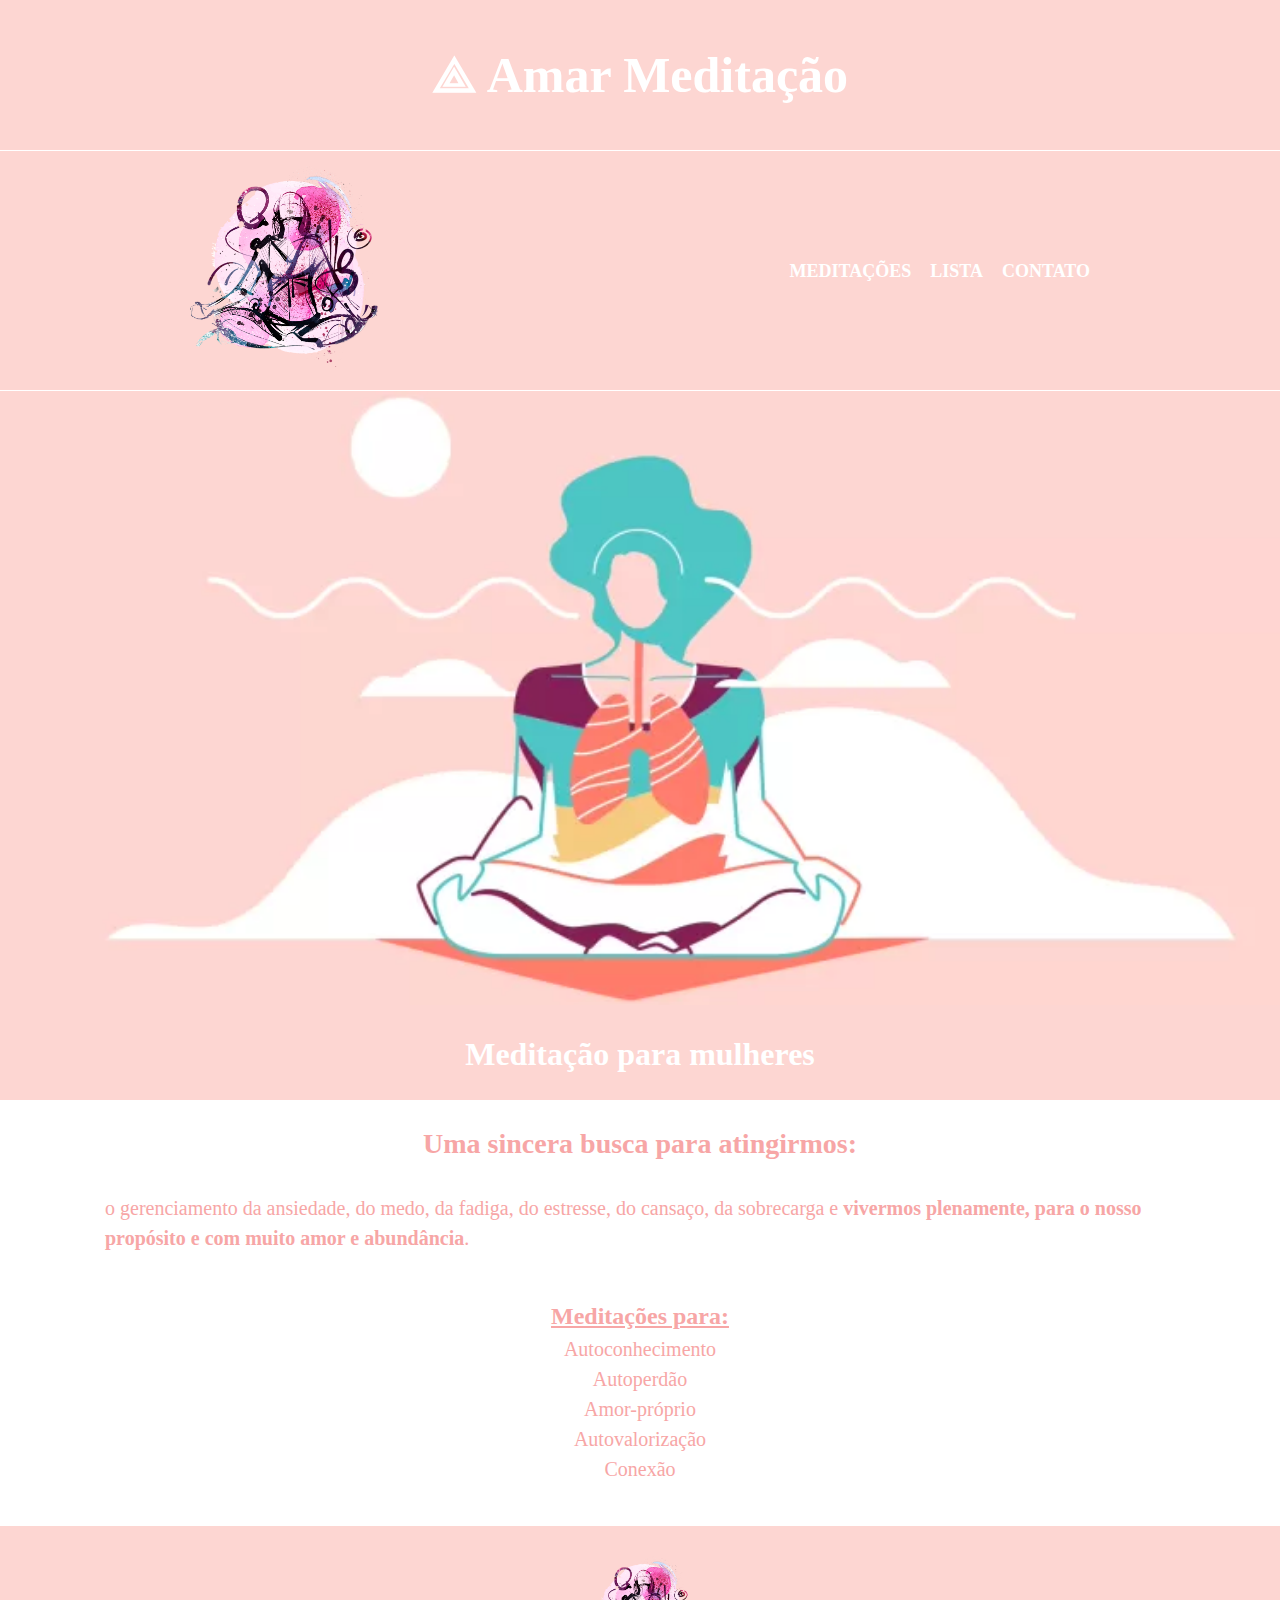
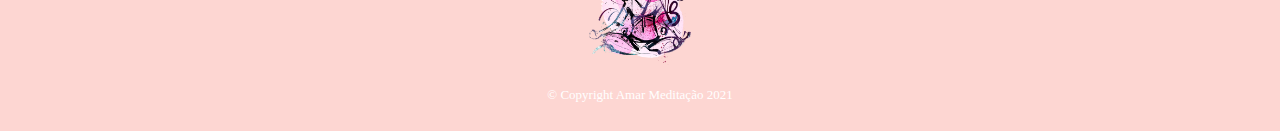
<file: meditacao/index.html>
<!DOCTYPE html>
<html lang="pt-br">
    <head>
        <meta charset="UTF-8">
        <title>Amar Meditação</title>
        <link rel="stylesheet" href="reset.css">
        <link rel="stylesheet" href="style-home.css">
        <meta property="og:image" content="https://viviandhj.github.io/portfolio/meditacao/small-image.png">
    </head>

    <body>
        <h1 class="centered-text font-white">&#10177; Amar Meditação</h1>
        <header class="border-header">
             <div class="caixa">
                
                <h1 ><img class="header-img" src="small-image.png"></h1>
                <nav>
                    <ul>  
                        <li><a href="meditacoes.html">Meditações</a></li>
                        <li><a href="lista.html">Lista</a></li>
                        <li><a href="contato.html">Contato</a></li>
                    </ul>
                </nav>
            </div>
        </header>
        
        <main>
            
            <div>
                
                 <img class="main-image" src="main-image.png">
            </div>

            <h2>Meditação para mulheres</h2>

            <div class="sq-midle">
                <h3>Uma sincera busca para atingirmos:</h3>
    
                <p class="text-description">o gerenciamento da ansiedade, do medo, da fadiga, do estresse, do cansaço, da sobrecarga e <em>vivermos plenamente, para o nosso propósito e com muito amor e abundância</em>.
                </p> 
            
                <ul class="text-table">
                    <h4><a href="meditacoes.html">Meditações para:</h4></a>
                        <li>Autoconhecimento</li>
                        <li>Autoperdão</li>
                        <li>Amor-próprio</li>
                        <li>Autovalorização</li>
                        <li>Conexão</li>
                </ul>
    
            </div>
        </main>

        <footer>
            <img src="small-image.png">
            <p class="copyright">&copy; Copyright Amar Meditação 2021</p>
        </footer>

    </body>


</html>
</file>
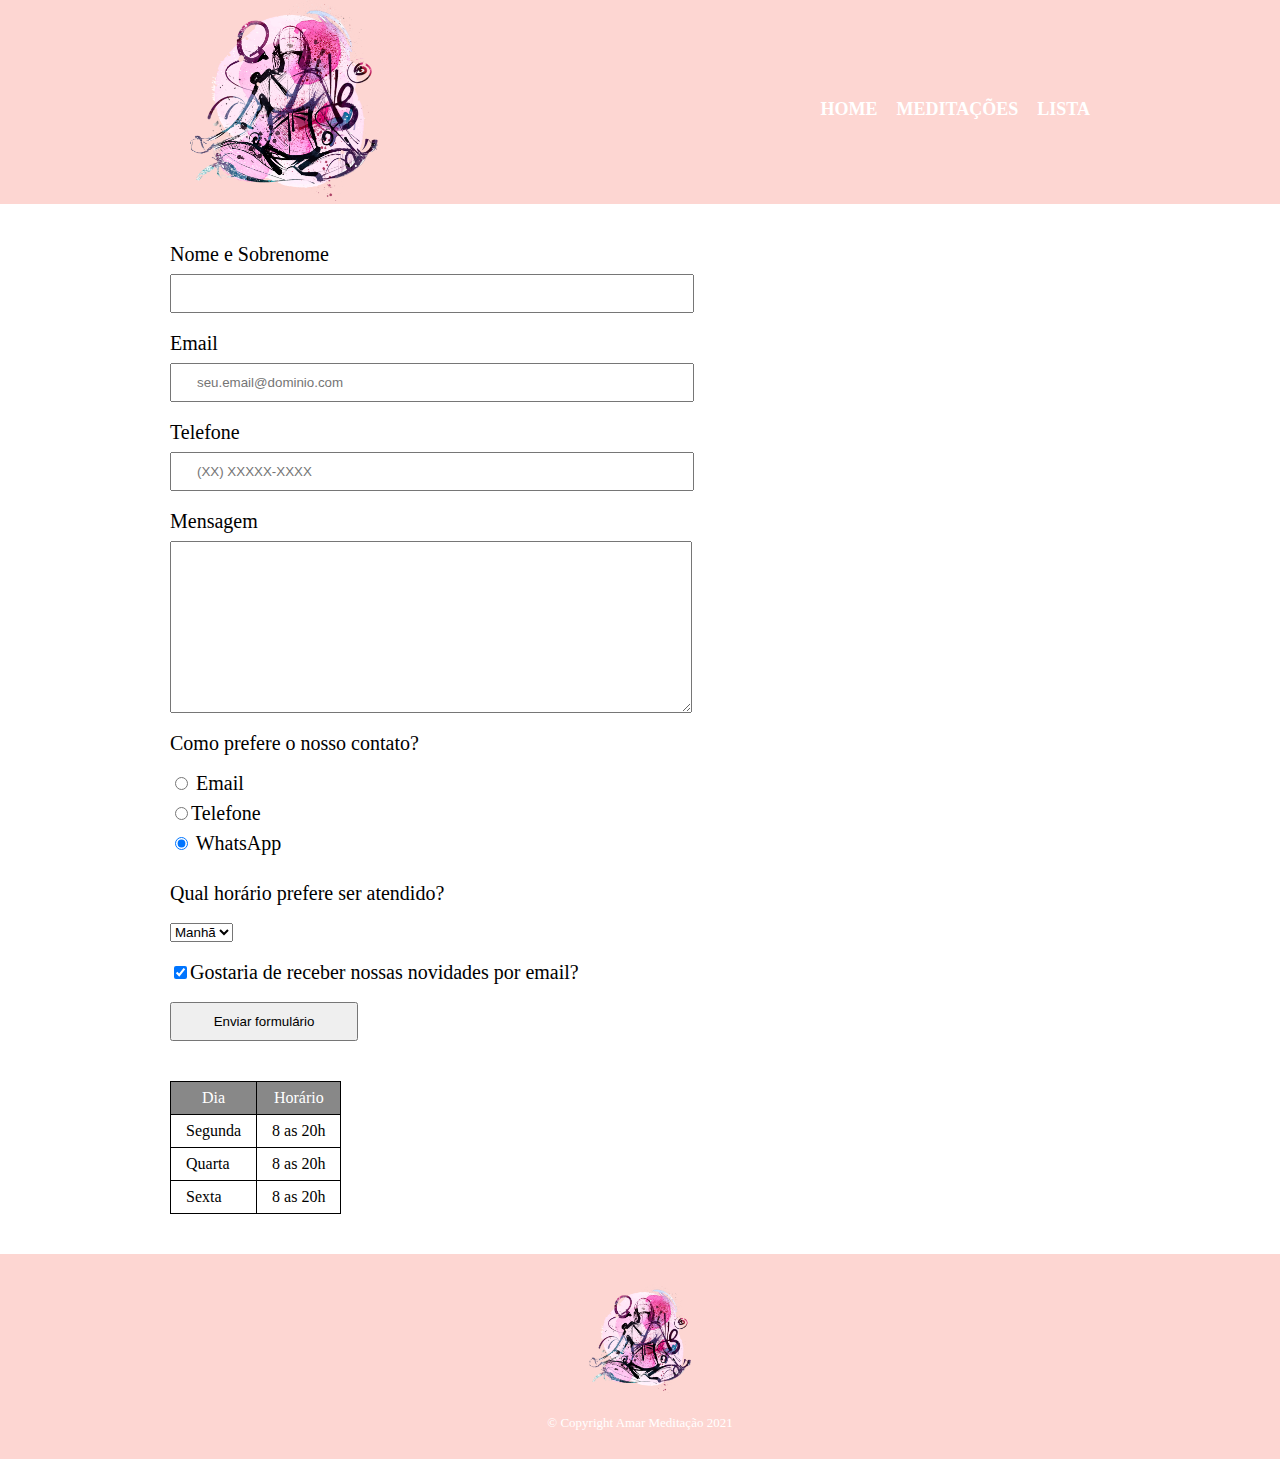
<file: meditacao/contato.html>
<!DOCTYPE html>
<html lang="pt-br">
    <head>
        <meta charset="UTF-8">
        <link rel="stylesheet" href="reset.css">
        <link rel="stylesheet" href="style.css">
        <title>Contato</title>
        <meta property="og:image" content="https://viviandhj.github.io/portfolio/meditacao/small-image.png">
    </head>
    <body>
        <header>
            <div class="caixa">
                <h1><img class="header-img" src="small-image.png"></h1>
                <nav>
                    <ul>
                        <li><a href="index.html">Home</a></li>
                        <li><a href="meditacoes.html">Meditações</a></li>
                        <li><a href="lista.html">Lista</a></li>
                    </ul>
                </nav>
            </div>
        </header>

        <main>
            <form>
                <label for="nomesobrenome">Nome e Sobrenome</label>
                <input type="text" id="nomesobrenome" class="input-padrao" required>

                <label for="email">Email</label>
                <input type="text" id="email" class="input-padrao" placeholder="seu.email@dominio.com" required>

                <label for="telefone">Telefone</label>
                <input type="text" id="telefone" class="input-padrao" placeholder="(XX) XXXXX-XXXX" required>

                <label for="mensagem">Mensagem</label>
                <textarea cols="70" rows="10" id="mensagem" class="input-padrao" required></textarea>

                <fieldset>
                    <legend>Como prefere o nosso contato?</legend>
                    
                    <label for="radio-email"><input type="radio" name="contato" value="email" id="radio-email"> Email</label>
                   
                    <label for="radio-telefone"> <input type="radio" name="contato" value="telefone" id="radio-telefone">Telefone</label>
                    
                    <label for="radio-whatsapp"><input type="radio" name="contato" value="whatsapp" id="radio-whatsapp" checked> WhatsApp</label>
                    
                </fieldset>

                <fieldset>
                    <legend>Qual horário prefere ser atendido?</legend>
                    <select>
                        <option>Manhã</option>
                        <option>Tarde</option>
                        <option>Noite</option>
                    </select>
                </fieldset>

               <label class="checkbox"><input type="checkbox" checked>Gostaria de receber nossas novidades por email?</label>

                <input type="submit" value="Enviar formulário" class="enviar">
            </form>

            <table>
                <thead>
                    <tr>
                        <th>Dia</th>
                        <th>Horário</th>
                    </tr>
                </thead>
                <tbody>
                    <tr>
                        <td>Segunda</td>
                        <td>8 as 20h</td>
                    </tr>
                    <tr>
                        <td>Quarta</td>
                        <td>8 as 20h</td>
                    </tr>
                    <tr>
                        <td>Sexta</td>
                        <td>8 as 20h</td>
                    </tr>
                </tbody>
            </table>
        </main>

        <footer>
            <img src="small-image.png">
            <p class="copyright">&copy; Copyright Amar Meditação 2021</p>
        </footer>
    </body>
</html>
</file>
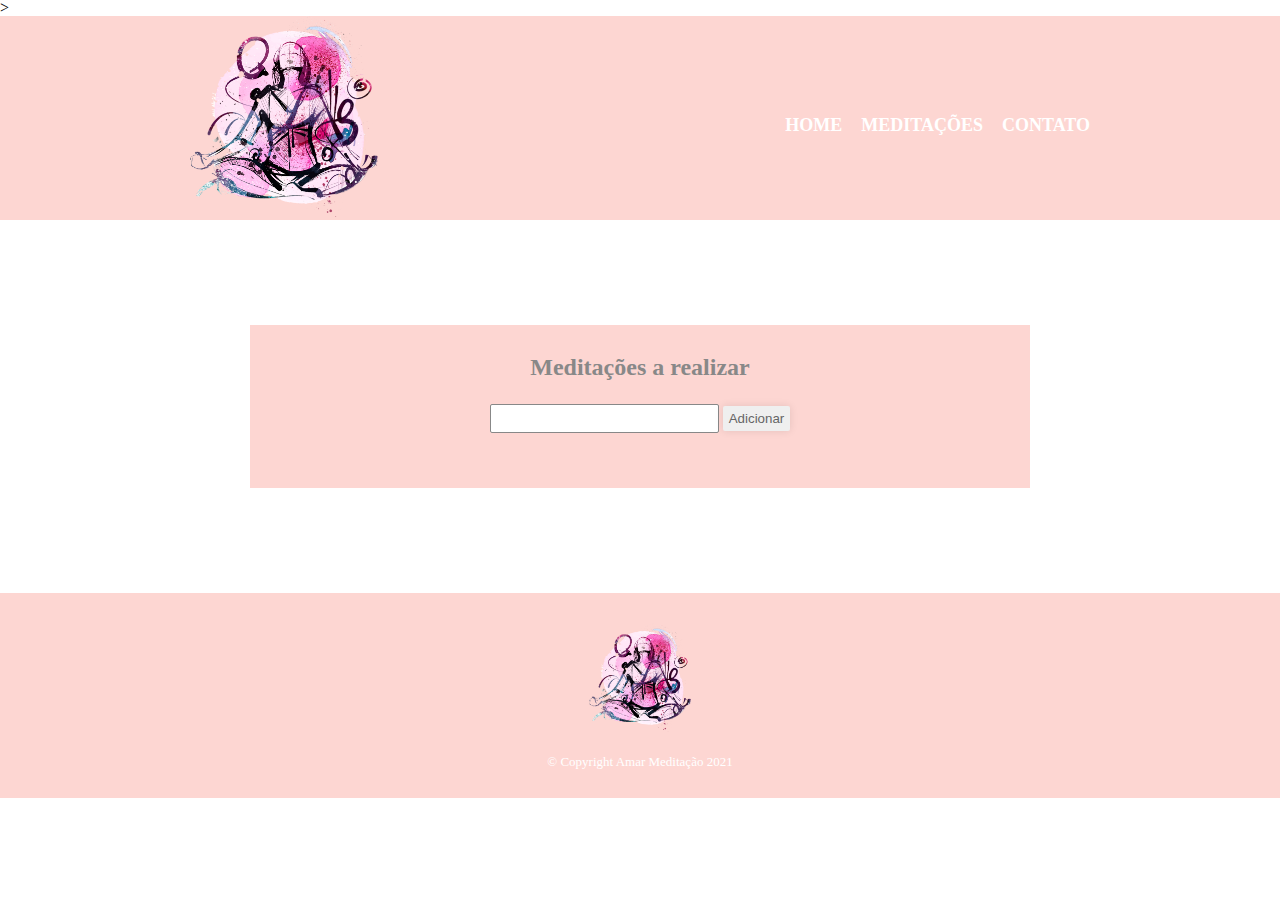
<file: meditacao/lista.html>
<!DOCTYPE html>
<html lang="pt-br">
    <head>
        <meta charset="UTF-8">
        <link rel="stylesheet" href="reset.css">
        <link rel="stylesheet" href="style.css">
        <title>Lista</title>
        <meta property="og:image" content="https://viviandhj.github.io/portfolio/meditacao/small-image.png">>
    </head>
    <body>
        <header>
            <div class="caixa">
                <h1><img class="header-img" src="small-image.png"></h1>
                <nav>
                    <ul>
                        <li><a href="index.html">Home</a></li>
                        <li><a href="meditacoes.html">Meditações</a></li>
                        <li><a href="contato.html">Contato</a></li>
                    </ul>
                </nav>
            </div>
        </header>

        <main>
            <div class="meditation-list">
                <h2>Meditações a realizar</h2>

                <form>
                    <input type="text" class="input-text" data-form-input>
                    <input type="submit" value="Adicionar" class="input-button" data-form-button>
                </form>

                <ul data-list>
                    
                </ul>

            </div>
        </main>

        <footer>
            <img src="small-image.png">
            <p class="copyright">&copy; Copyright Amar Meditação 2021</p>
        </footer>
        <script src="listaDeMeditacoes.js"></script>
    </body>
</html>

<!-- <li class="meditations-done" data-task>Autoconhecimento</li> -->
</file>
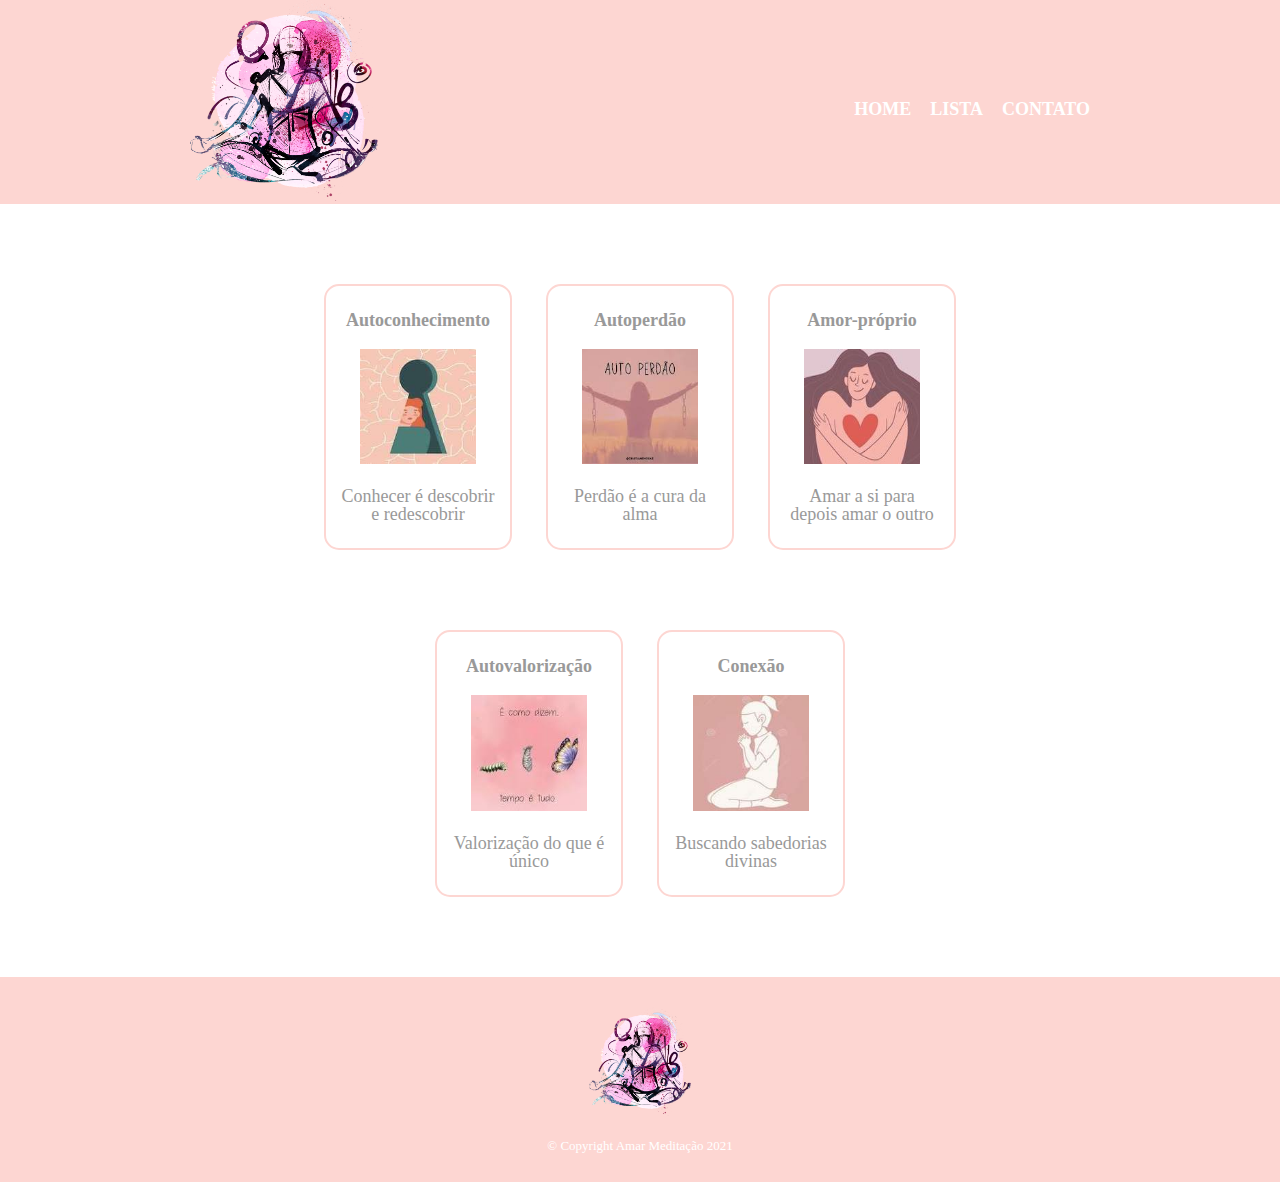
<file: meditacao/meditacoes.html>
<!DOCTYPE html>
<html lang="pt-br">
    <head>
        <meta charset="UTF-8">
        <link rel="stylesheet" href="reset.css">
        <link rel="stylesheet" href="style.css">
        <title>Tipos de Meditações</title>
        <meta property="og:image" content="https://viviandhj.github.io/portfolio/meditacao/small-image.png">
    </head>
    <body>
        <header>
            <div class="caixa">
                <h1><img class="header-img" src="small-image.png"></h1>
                <nav>
                    <ul>
                        <li><a href="index.html">Home</a></li>
                        <li><a href="lista.html">Lista</a></li>
                        <li><a href="contato.html">Contato</a></li>
                    </ul>
                </nav>
            </div>
        </header>

        <main>
            <div class="caixa1">
                <ul class="meditacoes">
                    <li>
                        <h2>Autoconhecimento</h2>
                        <img src="autoconhecimento.jpeg">
                        <p class="meditacao-descricao">Conhecer é descobrir e redescobrir</p>
                    </li>
                    <li>
                        <h2>Autoperdão</h2>
                        <img src="autoperdao.jpeg">
                        <p class="meditacao-descricao">Perdão é a cura da alma</p>
                    </li>
                    <li>
                        <h2>Amor-próprio</h2>
                        <img src="amor-proprio.jpeg">
                        <p class="meditacao-descricao">Amar a si para depois amar o outro</p>
                    </li>
                </ul>
            </div>
            <div class="caixa2">
                <ul  class="meditacoes">   
                    <li>
                        <h2>Autovalorização</h2>
                        <img src="autovalorizacao.jpeg">
                        <p class="meditacao-descricao">Valorização do que é único</p>
                    </li>
                    <li>
                        <h2>Conexão</h2>
                        <img src="sintonia.jpeg">
                        <p class="meditacao-descricao">Buscando sabedorias divinas</p>
                    </li>
                </ul>
            </div>
        </main>

        <footer>
            <img src="small-image.png">
            <p class="copyright">&copy; Copyright Amar Meditação 2021</p>
        </footer>
    </body>
</html>
</file>
<file: meditacao/style-home.css>
header {
    background: #fdd6d2;
}

.caixa {
    position: relative;
    width: 940px;
    margin: 0 auto;
}

.header-img {
    width: 20%;
    margin: 0 20px;
}

nav {
    position: absolute;
    top: 96px;
    right: 20px;
}

nav li {
    display: inline;
    margin: 0 0 0 15px;
}

nav a {
    text-transform: uppercase;
    color: #FFFFFF;
    font-size: 18px;
    font-weight: bold;
    text-decoration: none;
}

nav a:hover {
    color: #999999;
}

h1 {
    margin: 15px 0;
    font-size: 50px;
    font-weight: bold;
    color: #FFFFFF;
}

.border-header {
    border-top: 1px solid white;
    border-bottom: 1px solid white;
}

.main-image {
    width: 100%
}

body {
    background:#fdd6d2;
}

.centered-text {
    text-align: center;
    margin: 50px 0;
}

h2 {
    margin: 30px;
    text-align: center;
    font-size: 32px;
    font-weight: bold;
    color: #FFFFFF;
}

.sq-midle {
    padding: 30px;
    color: rgb(247, 166, 166);
    background: white;
}

h3 {
    text-align: center;
    font-size: 28px;
    font-weight: bold;
    color: rgb(247, 166, 166);
}

.text-description {
    font-size: 20px;
    margin: 35px 75px;
    line-height: 1.5
}

em {
    font-weight: bold;
}

.text-table {
    font-size: 20px;
}


.sq-midle ul {
    display: block;
    padding: 10px 30%;
    margin-bottom: 2px; 
    line-height: 1.5
}

.sq-midle ul h4 {
    font-size: 24px;
    text-align: center;
    font-weight: bold;
}

.sq-midle ul a {   
    color: rgb(247, 166, 166);
}

.sq-midle ul li {
    text-align: center;
}

.sq-midle ul a:hover {
    font-size: 24px;
    font-weight: bold;
    color: rgb(247, 139, 139);
}

footer {
    text-align: center;
    background: #fdd6d2;;
    padding: 30px 0;
}

footer img {
    width: 8%;
}

.copyright {
    color: #FFFFFF;
    font-size: 13px;
    margin: 20px 0 0;
}
</file>
<file: meditacao/style.css>
header {
    background: #fdd6d2;
}

.caixa {
    position: relative;
    width: 940px;
    margin: 0 auto;
}

.header-img {
    width: 20%;
    margin: 0 20px;
}

nav {
    position: absolute;
    top: 100px;
    right: 20px;
}

nav li {
    display: inline;
    margin: 0 0 0 15px;
}

nav a {
    text-transform: uppercase;
    color: #FFFFFF;
    font-size: 18px;
    font-weight: bold;
    text-decoration: none;
}

nav a:hover {
    color: #999999;
}


.caixa1 {
    width: 940px;
    margin: 0  auto;
    padding: 80px 0 0 0;
    color: #999999;
    align-items: center;
}

.caixa2 {
    width: 940px;
    margin: 0  auto;
    padding: 80px 0;
    color: #999999;

}

ul {
    text-align: center;
    list-style: inside;
}

.meditacoes li {
    display: inline-block;
    text-align: center;
    width: 20%;
    vertical-align: top;
    margin: 0 15px;
    padding: 25px 15px; 
    box-sizing: border-box;
    border: 2px solid #fdd6d2;
    border-radius: 15px;
}

.meditacoes li:hover {
    border-color: rgb(247, 166, 166);
}

.meditacoes li:active {
    border-color: #BBBBBB;
}

.meditacoes li:hover h2 {
    font-size: 20px;
}

.meditacoes h2 {
    font-size: 18px;
    font-weight: bold;
}

ul img {
    margin: 20px 0;
    width: 75%;
}

.meditacao-descricao {
    font-size: 18px;
}

footer {
    text-align: center;
    background: #fdd6d2;
    padding: 30px 0;
}

footer img {
    width: 8%;
}

.copyright {
    color: #FFFFFF;
    font-size: 13px;
    margin: 20px 0 0;
}

main {
    width: 940px;
    margin: 0 auto; 
    /* color: #444444;*/ 
}

form {
    margin: 40px 0;
}

form label {
    display: block;
    font-size: 20px;
    margin: 0 0 10px;
}

form legend {
    display: block;
    font-size: 20px;
    margin: 20px 0;
}

.input-padrao {
    display: block;
    margin: 0 0 20px;
    width: 50%;
    padding: 10px 25px;
}

fieldset {
    margin: 20px 0;
}

fieldset input, label {
    display: inline;
}

.checkbox {
    margin: 20px 0;
}

.enviar {
    width: 20%;
    padding: 10px 0;
}

table {
    margin: 20px 0 40px;;
}

thead {
    background: #888888;
    color: white;
}

td, th {
    border: 1px solid #000000;
    padding: 8px 15px;
}

.meditation-list {
    margin: 105px 80px;
    padding: 30px;
    width: 432;
    height: 332;
    background: #fdd6d2;
}


.meditation-list h2 {
    text-align: center;
    color: #888888;
    font-size: 24px;
    font-weight: bold;
    
}

.meditation-list form {
    text-align: center;
    margin: 25px 0;
}

.input-button {
    border: none;
    box-shadow: 0 0 8px rgb(0 0 0 / 10%);
    outline: none;
    border-radius: 2px;
    cursor: pointer;
    padding: 5px 6px;
    color: #666666;
   
}

.input-text {
    border: 1px solid #888888;
    border-radius: 2px;
    padding: 6px 25px;
    
}

.list {
    color: #666666;
    padding:3px;
    font-size: 18px;
    
}

li {
    list-style-type: none;
}


.task {
    font-size: 19px;
    color: #888888;
    margin: 10px;
    list-style-type: none;
    background: #d4c5c588;
    padding: 5px 0;

}

.check-button {
    margin-left: 10px;
    color: #666666;
    border-color: #FFFFFF;
}

.task {
    background-color: rgba(255, 255, 255, 0.1);
    color: #666666;
    display: flex;

    margin-bottom: 0.5rem;
    padding: 1rem 3rem;
  }
  
  .check-button, .delete-button {
    color: #666666;
    border: none;
    box-shadow: 0 0 8px rgba(0, 0, 0, 0.1);
    outline: none;
    border-radius: 2px;
    cursor: pointer;
    margin-right: 10px;
  }

  
  
  .task.done .check-button {
    background-color: #46494C;
    color: #F6F1D1;
  }
  
  .check-icon {
    display: block;
    padding: 1px;
    width: 10px;
    height: 10px;
    background-color: transparent;
    border-radius: 50%;
  }
  
  .task.done .check-icon {
    background-color: #0B2027;
  }
  
  .content {
    margin: 0;
  }
  
  .task.done .content {
    text-decoration: line-through;
  }
</file>
